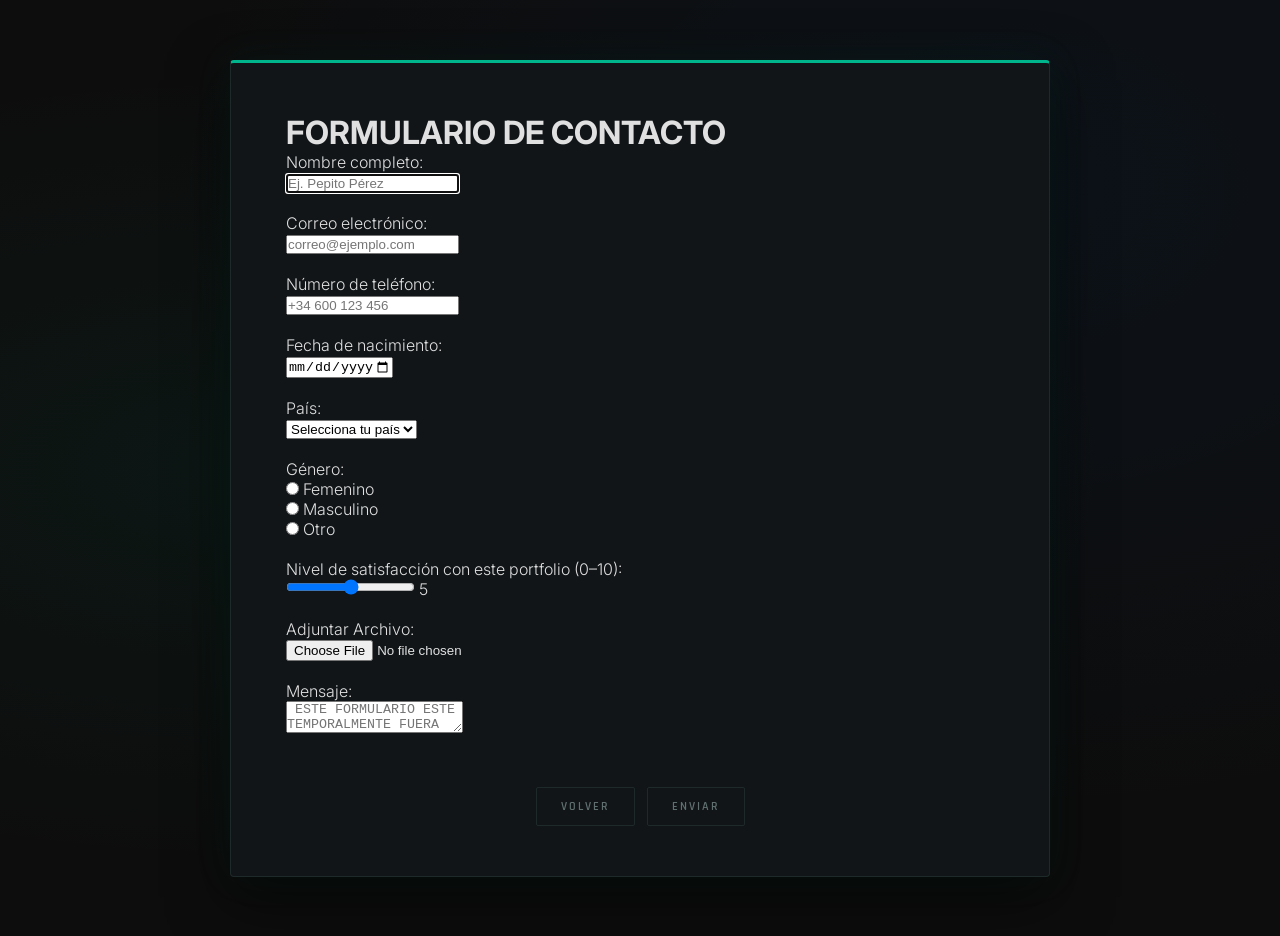
<file: Formulario.html>
<!DOCTYPE html>
<html lang="es">

<head>
    <meta charset="utf-8">
    <meta name="viewport" content="width=device-width, initial-scale=1">
    <title>Formulario de registro de usuario</title>
    <link rel="stylesheet" href="CSS/styles.css">

</head>

<body>
    <div class="container">
        <div class="card presentacion-card">
            <div class="card-content">

                <h1>FORMULARIO DE CONTACTO</h1>


                <div id="registrationForm" class="registrationForm" novalidate>
                    <label for="fullname">Nombre completo:</label><br>
                    <input id="fullname" name="fullname" type="text" required placeholder="Ej. Pepito Pérez" autofocus
                        autocomplete="name" pattern="^[A-Za-zÁÉÍÓÚáéíóúÑñ'\- ]{3,80}$"
                        title="Introduce tu nombre completo."><br><br>


                    <label for="email">Correo electrónico:</label><br>
                    <input id="email" name="email" type="email" required placeholder="correo@ejemplo.com"
                        autocomplete="email"><br><br>


                    <label for="phone">Número de teléfono:</label><br>
                    <input id="phone" name="phone" type="tel" placeholder="+34 600 123 456" autocomplete="tel"
                        pattern="^\+?[0-9 \-]{7,20}$"
                        title="Incluye prefijo opcional + y entre 7 y 20 dígitos/espacios/guiones"><br><br>


                    <label for="dob">Fecha de nacimiento:</label><br>
                    <input id="dob" name="dob" type="date" autocomplete="bday" min="1900-01-01"
                        max="2007-11-05"><br><br>


                    <label for="country">País:</label><br>
                    <select id="country" name="country" required autocomplete="country">
                        <option value="">Selecciona tu país</option>
                        <option value="ES">España</option>
                        <option value="FR">Francia</option>
                        <option value="DE">Alemania</option>
                        <option value="US">Estados Unidos</option>
                        <option value="GB">Reino Unido</option>
                        <option value="MX">México</option>
                        <option value="AR">Argentina</option>
                        <option value="CO">Colombia</option>
                        <option value="CL">Chile</option>
                    </select><br><br>

                    <label>Género:</label><br>
                    <input type="radio" name="gender" value="female" required> Femenino<br>
                    <input type="radio" name="gender" value="male"> Masculino<br>
                    <input type="radio" name="gender" value="other"> Otro<br><br>

                    <label for="satisfaction">Nivel de satisfacción con este portfolio (0–10):</label><br>
                    <input id="satisfaction" name="satisfaction" type="range" min="0" max="10" step="1" value="5">
                    <output id="satValue">5</output><br><br>



                    <label for="archivo">Adjuntar Archivo:</label><br>
                    <input id="archivo" name="archivo" type="file" accept="image/*"><br><br>

                    <form>
                        <label for="mensaje">Mensaje:</label><br>
                        <textarea id="mensaje" name="mensaje"
                            placeholder=" ESTE FORMULARIO ESTE TEMPORALMENTE FUERA DE SERVICIO A LA ESPERA DE PRONFUNDIZAR EN SQL EN GESTION DE BASE DE DATOS"></textarea>
                    </form>
                    <br>
                    <div class="volver-btn-container">
                        <a href="Presentacion.html" class="contact-btn volver-btn">VOLVER</a>
                        <a href="Formulario.html" class="contact-btn volver-btn">ENVIAR</a>
                    </div>
                </div>
            </div>
        </div>
    </div>
</body>

</html>
</file>
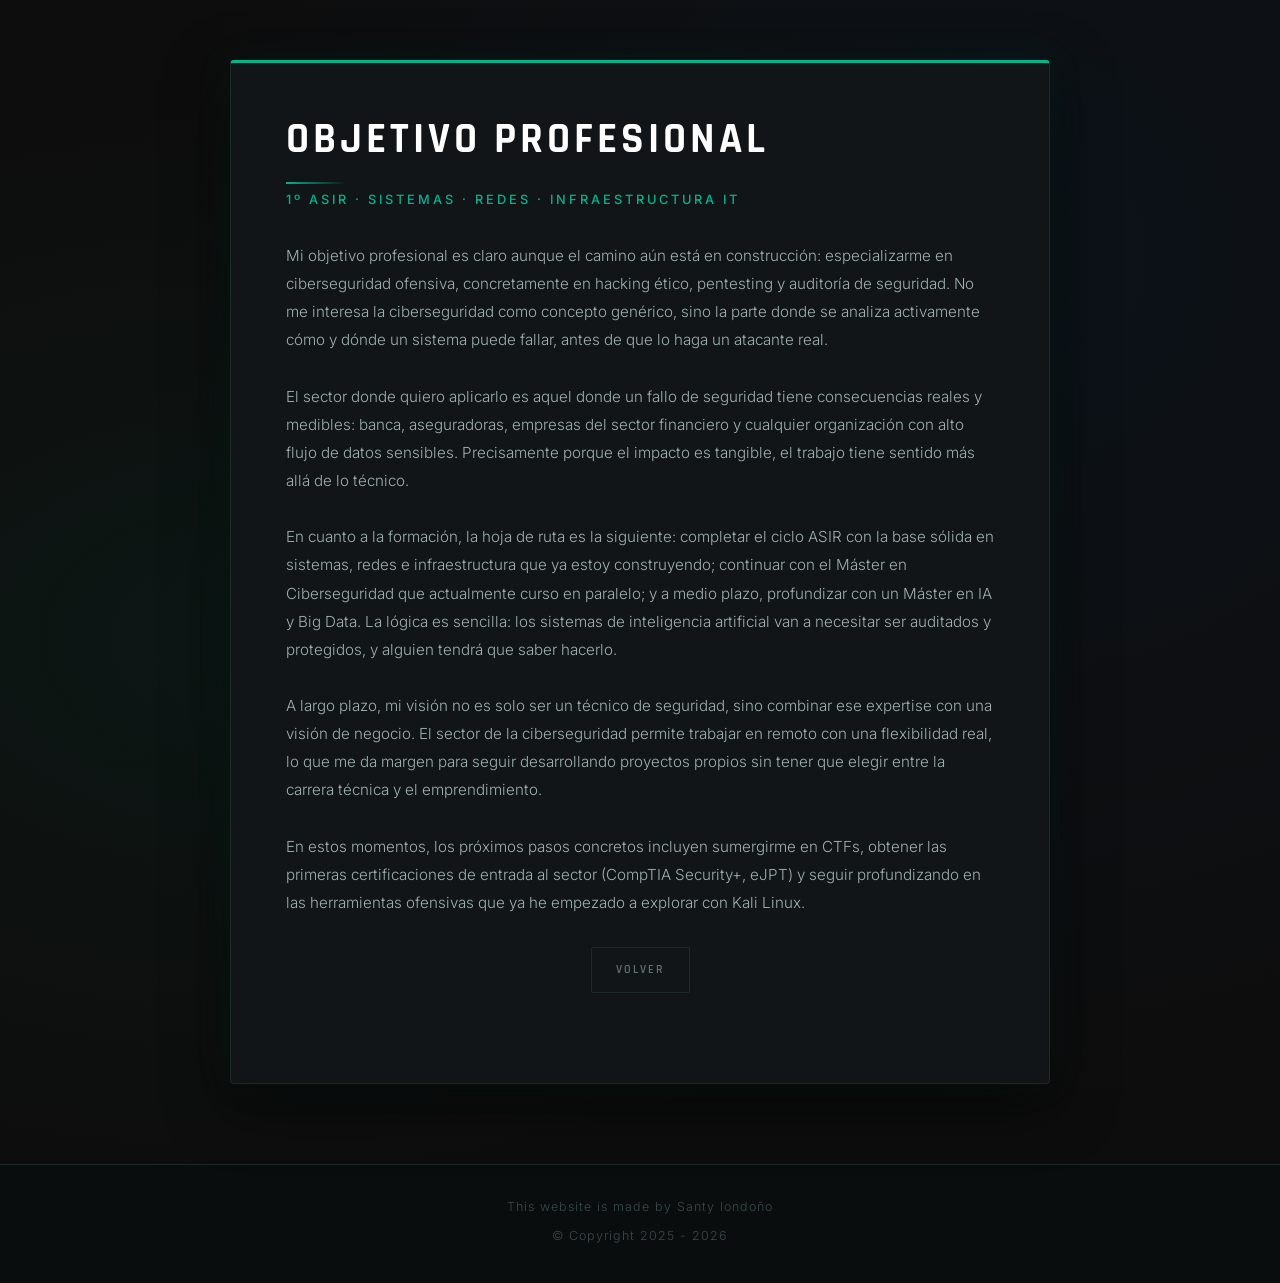
<file: Objetivo_profesional.html>
<!DOCTYPE html>
<html lang="es">

<head>
  <meta charset="UTF-8" />
  <meta name="viewport" content="width=device-width, initial-scale=1.0" />
  <title>Objetivo Profesional</title>
  <link rel="stylesheet" href="CSS/styles.css" />
</head>

<body>
  <main>
    <div class="container">
      <div class="card presentacion-card">
        <div class="card-content">
          <h1 class="name">OBJETIVO PROFESIONAL</h1>
          <p class="description">1º ASIR · Sistemas · Redes · Infraestructura IT</p>
          <article class="text-block">
            Mi objetivo profesional es claro aunque el camino aún está en construcción: especializarme en ciberseguridad
            ofensiva, concretamente en hacking ético, pentesting y auditoría de seguridad. No me interesa la ciberseguridad
            como concepto genérico, sino la parte donde se analiza activamente cómo y dónde un sistema puede fallar, antes
            de que lo haga un atacante real.
            <br><br>
            El sector donde quiero aplicarlo es aquel donde un fallo de seguridad tiene consecuencias reales y medibles:
            banca, aseguradoras, empresas del sector financiero y cualquier organización con alto flujo de datos sensibles.
            Precisamente porque el impacto es tangible, el trabajo tiene sentido más allá de lo técnico.
            <br><br>
            En cuanto a la formación, la hoja de ruta es la siguiente: completar el ciclo ASIR con la base sólida en
            sistemas, redes e infraestructura que ya estoy construyendo; continuar con el Máster en Ciberseguridad que
            actualmente curso en paralelo; y a medio plazo, profundizar con un Máster en IA y Big Data. La lógica es
            sencilla: los sistemas de inteligencia artificial van a necesitar ser auditados y protegidos, y alguien tendrá
            que saber hacerlo.
            <br><br>
            A largo plazo, mi visión no es solo ser un técnico de seguridad, sino combinar ese expertise con una visión de
            negocio. El sector de la ciberseguridad permite trabajar en remoto con una flexibilidad real, lo que me da
            margen para seguir desarrollando proyectos propios sin tener que elegir entre la carrera técnica y el
            emprendimiento.
            <br><br>
            En estos momentos, los próximos pasos concretos incluyen sumergirme en CTFs, obtener las primeras
            certificaciones de entrada al sector (CompTIA Security+, eJPT) y seguir profundizando en las herramientas
            ofensivas que ya he empezado a explorar con Kali Linux.



            <div class="volver-btn-container">
              <a href="Presentacion.html" class="contact-btn volver-btn">VOLVER</a>
            </div>

        </div>
      </div>
    </div>
  </main>
</body>
<br>
<footer id="finalBar">
        <p>This website is made by Santy londoño</p>
        <p>© Copyright 2025 -
            <script>document.write(new Date().getFullYear());</script>
        </p>
    </footer>
</html>
</file>
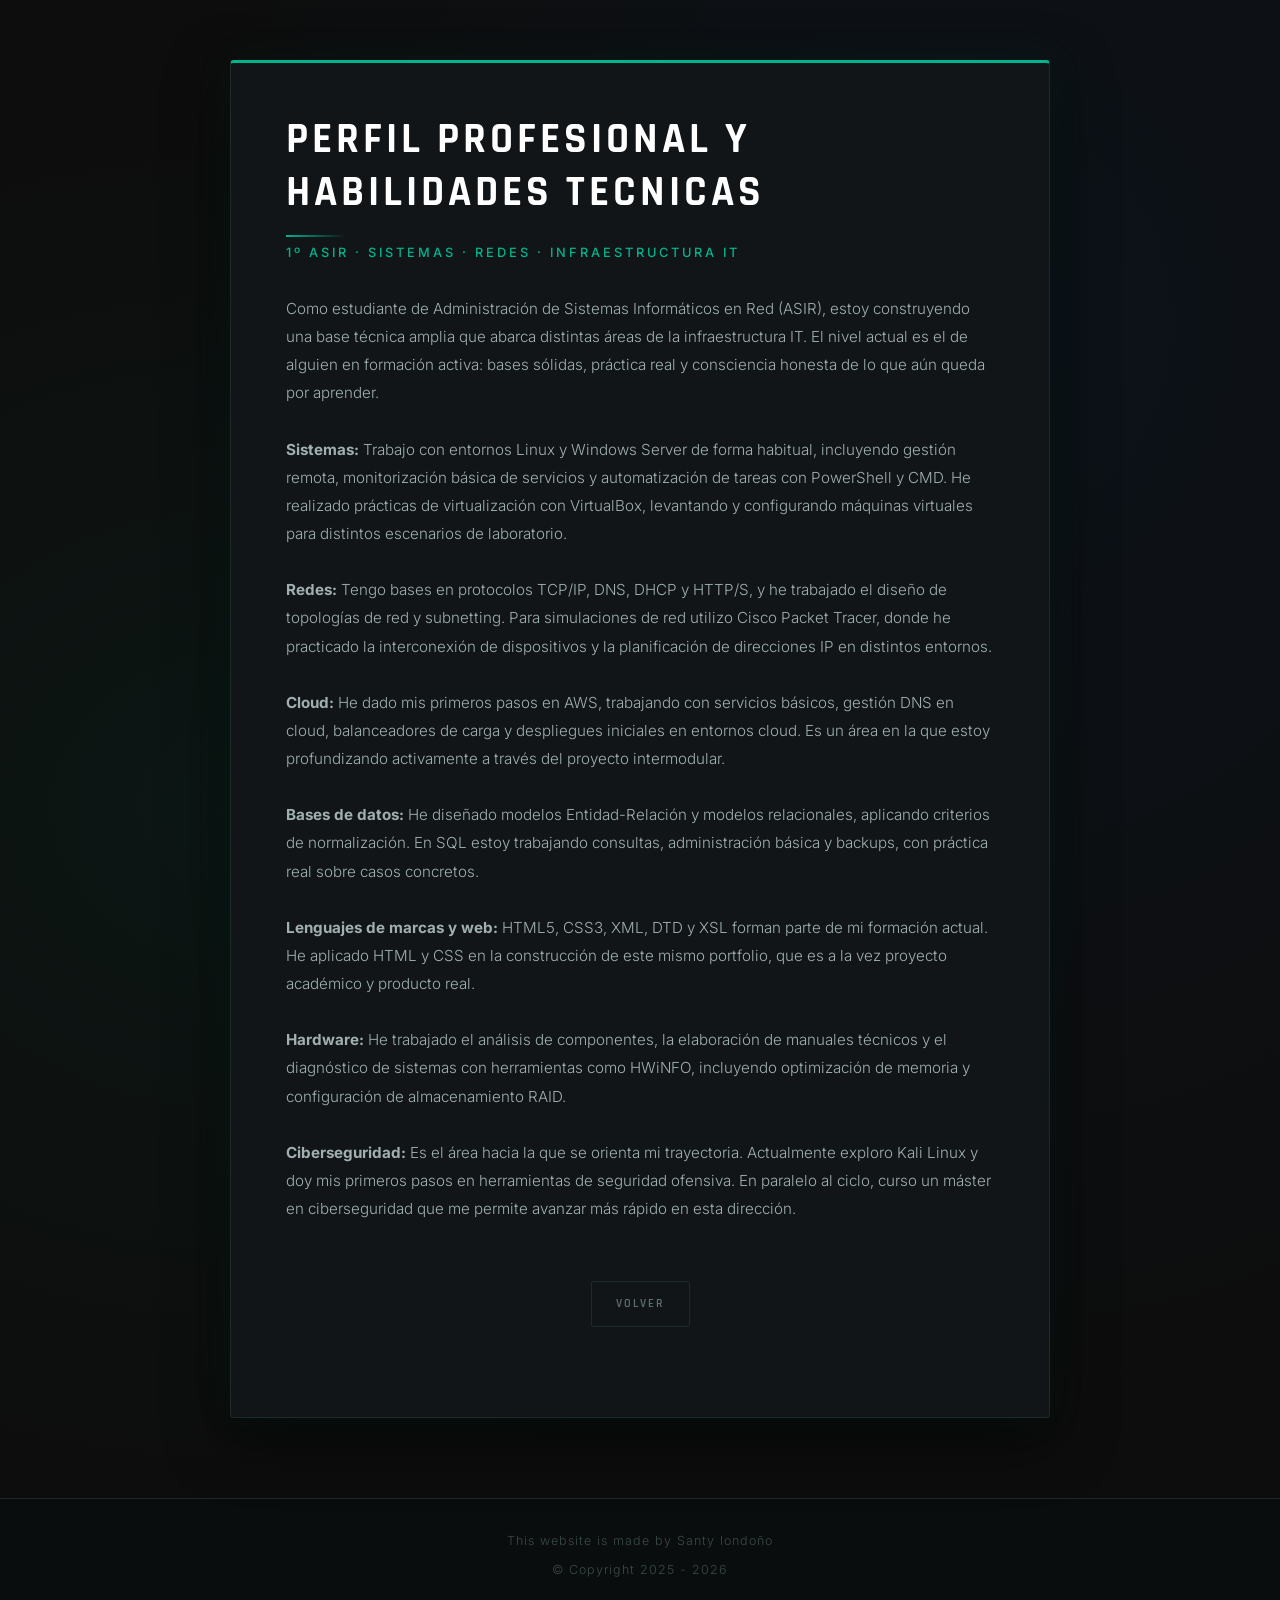
<file: Perfilprofesional.html>
<!DOCTYPE html>
<html lang="es">

<head>
  <meta charset="UTF-8" />
  <meta name="viewport" content="width=device-width, initial-scale=1.0" />
  <title>Presentación</title>
  <link rel="stylesheet" href="CSS/styles.css" />
</head>

<body>
  <main>
    <div class="container">
      <div class="card presentacion-card">
        <div class="card-content">
          <h1 class="name">PERFIL PROFESIONAL Y HABILIDADES TECNICAS</h1>
          <p class="description">1º ASIR · Sistemas · Redes · Infraestructura IT</p>
          <article class="text-block">


            Como estudiante de Administración de Sistemas Informáticos en Red (ASIR), estoy construyendo una base técnica
            amplia que abarca distintas áreas de la infraestructura IT. El nivel actual es el de alguien en formación
            activa: bases sólidas, práctica real y consciencia honesta de lo que aún queda por aprender.
            <br><br>
            <strong>Sistemas:</strong> Trabajo con entornos Linux y Windows Server de forma habitual, incluyendo gestión
            remota, monitorización básica de servicios y automatización de tareas con PowerShell y CMD. He realizado
            prácticas de virtualización con VirtualBox, levantando y configurando máquinas virtuales para distintos
            escenarios de laboratorio.
            <br><br>
            <strong>Redes:</strong> Tengo bases en protocolos TCP/IP, DNS, DHCP y HTTP/S, y he trabajado el diseño de
            topologías de red y subnetting. Para simulaciones de red utilizo Cisco Packet Tracer, donde he practicado la
            interconexión de dispositivos y la planificación de direcciones IP en distintos entornos.
            <br><br>
            <strong>Cloud:</strong> He dado mis primeros pasos en AWS, trabajando con servicios básicos, gestión DNS en
            cloud, balanceadores de carga y despliegues iniciales en entornos cloud. Es un área en la que estoy
            profundizando activamente a través del proyecto intermodular.
            <br><br>
            <strong>Bases de datos:</strong> He diseñado modelos Entidad-Relación y modelos relacionales, aplicando
            criterios de normalización. En SQL estoy trabajando consultas, administración básica y backups, con práctica
            real sobre casos concretos.
            <br><br>
            <strong>Lenguajes de marcas y web:</strong> HTML5, CSS3, XML, DTD y XSL forman parte de mi formación actual.
            He aplicado HTML y CSS en la construcción de este mismo portfolio, que es a la vez proyecto académico y
            producto real.
            <br><br>
            <strong>Hardware:</strong> He trabajado el análisis de componentes, la elaboración de manuales técnicos y el
            diagnóstico de sistemas con herramientas como HWiNFO, incluyendo optimización de memoria y configuración de
            almacenamiento RAID.
            <br><br>
            <strong>Ciberseguridad:</strong> Es el área hacia la que se orienta mi trayectoria. Actualmente exploro Kali
            Linux y doy mis primeros pasos en herramientas de seguridad ofensiva. En paralelo al ciclo, curso un máster
            en ciberseguridad que me permite avanzar más rápido en esta dirección.
            <br><br>
            <div class="volver-btn-container">
              <a href="Presentacion.html" class="contact-btn volver-btn">VOLVER</a>
            </div>

        </div>
      </div>
    </div>
  </main>
</body>
<br>
<footer id="finalBar">
        <p>This website is made by Santy londoño</p>
        <p>© Copyright 2025 -
            <script>document.write(new Date().getFullYear());</script>
        </p>
    </footer>
</html>
</file>
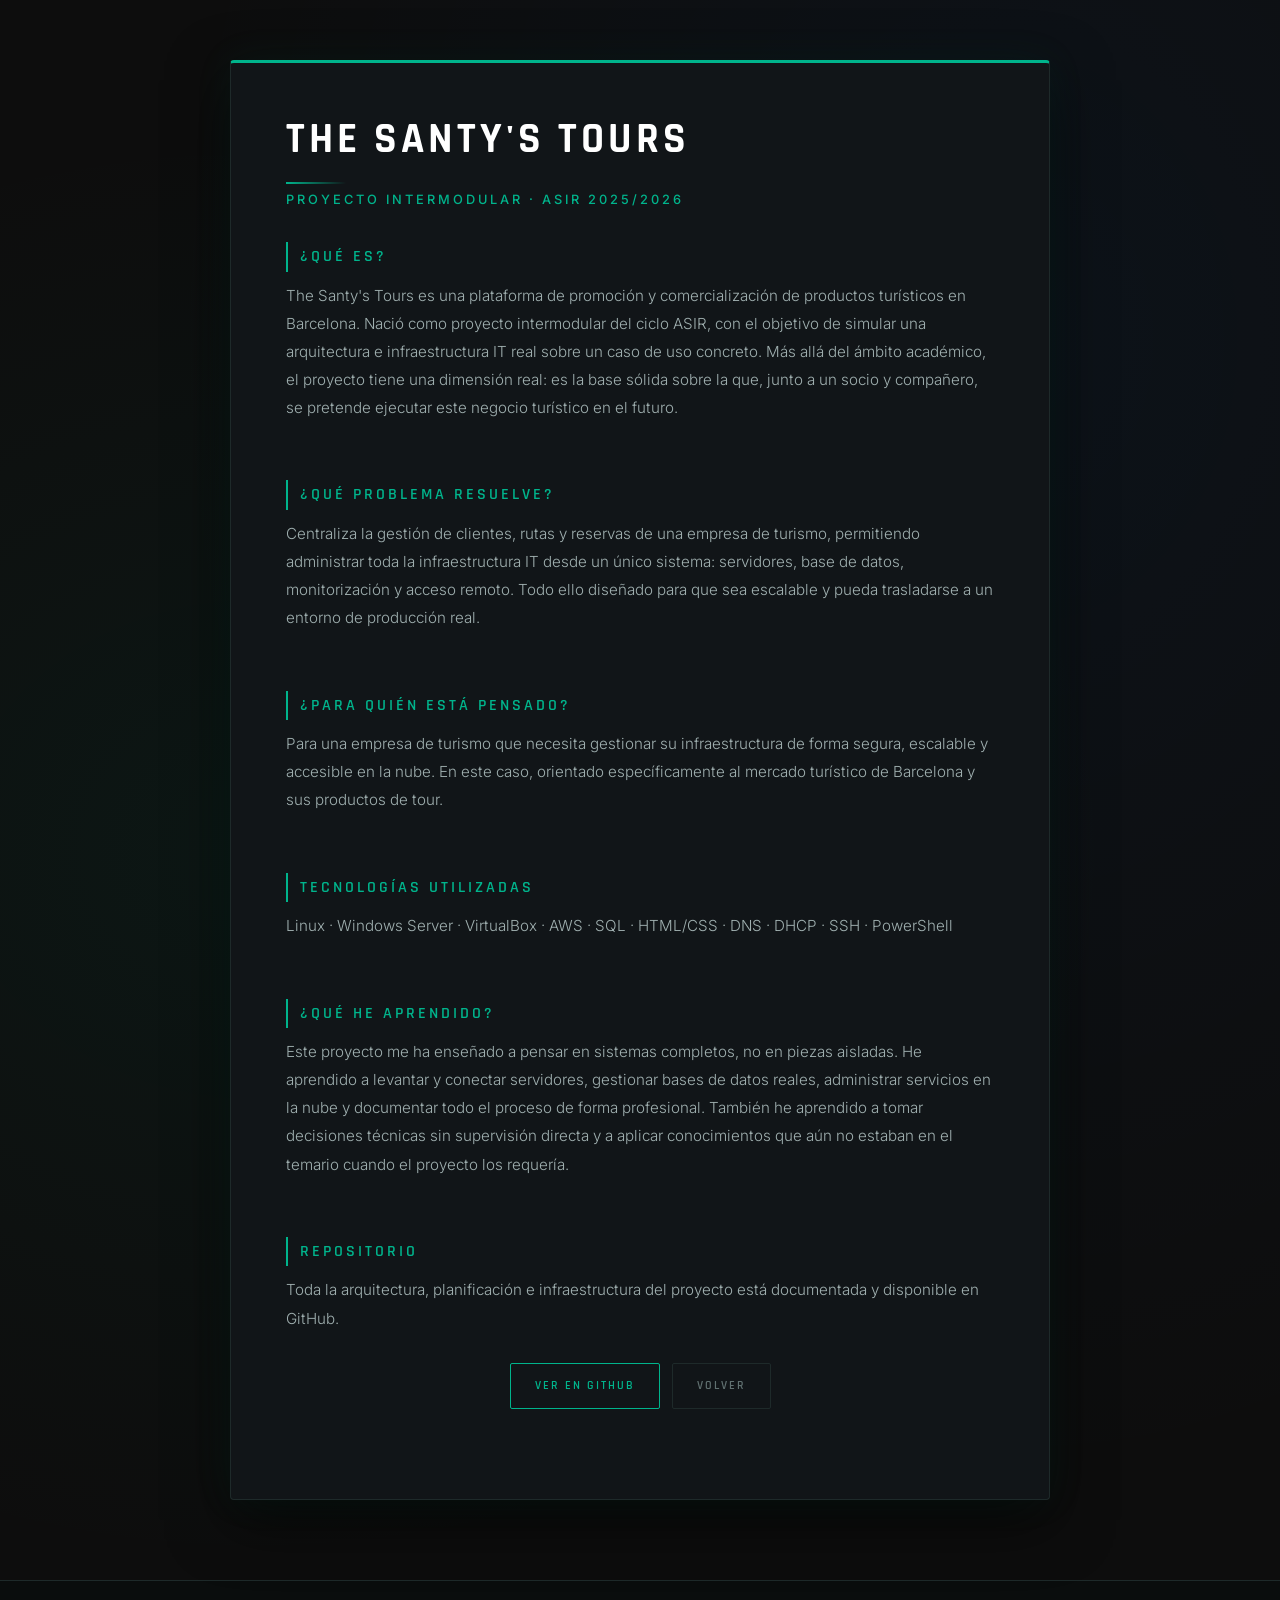
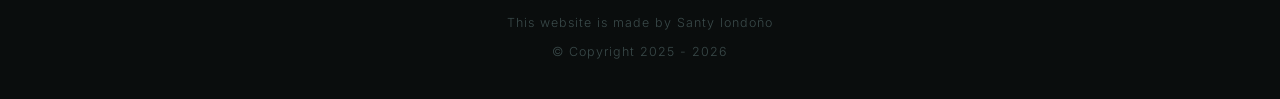
<file: proyecto.html>
<!DOCTYPE html>
<html lang="es">

<head>
  <meta charset="UTF-8" />
  <meta name="viewport" content="width=device-width, initial-scale=1.0" />
  <title>Proyecto - Portfolio Santy Londoño</title>
  <link rel="stylesheet" href="CSS/styles.css" />
</head>

<body>
  <main>
    <div class="container">
      <div class="card presentacion-card">
        <div class="card-content">

          <h1 class="name">THE SANTY'S TOURS</h1>
          <p class="description">Proyecto Intermodular · ASIR 2025/2026</p>

          <article class="text-block">

            <h2>¿Qué es?</h2>
            The Santy's Tours es una plataforma de promoción y comercialización de productos turísticos
            en Barcelona. Nació como proyecto intermodular del ciclo ASIR, con el objetivo de simular
            una arquitectura e infraestructura IT real sobre un caso de uso concreto. Más allá del
            ámbito académico, el proyecto tiene una dimensión real: es la base sólida sobre la que,
            junto a un socio y compañero, se pretende ejecutar este negocio turístico en el futuro.
            <br><br>

            <h2>¿Qué problema resuelve?</h2>
            Centraliza la gestión de clientes, rutas y reservas de una empresa de turismo, permitiendo
            administrar toda la infraestructura IT desde un único sistema: servidores, base de datos,
            monitorización y acceso remoto. Todo ello diseñado para que sea escalable y pueda
            trasladarse a un entorno de producción real.
            <br><br>

            <h2>¿Para quién está pensado?</h2>
            Para una empresa de turismo que necesita gestionar su infraestructura de forma segura,
            escalable y accesible en la nube. En este caso, orientado específicamente al mercado
            turístico de Barcelona y sus productos de tour.
            <br><br>

            <h2>Tecnologías utilizadas</h2>
            Linux · Windows Server · VirtualBox · AWS · SQL · HTML/CSS · DNS · DHCP · SSH · PowerShell
            <br><br>

            <h2>¿Qué he aprendido?</h2>
            Este proyecto me ha enseñado a pensar en sistemas completos, no en piezas aisladas.
            He aprendido a levantar y conectar servidores, gestionar bases de datos reales, administrar
            servicios en la nube y documentar todo el proceso de forma profesional. También he aprendido
            a tomar decisiones técnicas sin supervisión directa y a aplicar conocimientos que aún no
            estaban en el temario cuando el proyecto los requería.
            <br><br>

            <h2>Repositorio</h2>
            <p>Toda la arquitectura, planificación e infraestructura del proyecto está documentada y disponible en GitHub.</p>
            
            <div class="volver-btn-container">
              <a href="https://github.com/santtty94/The-Santys-Tour-s" target="_blank" class="contact-btn">VER EN GITHUB</a>
              <a href="Presentacion.html" class="contact-btn volver-btn">VOLVER</a>
            </div>

          </article>

        </div>
      </div>
    </div>
  </main>
</body>

<br>
<footer id="finalBar">
  <p>This website is made by Santy londoño</p>
  <p>© Copyright 2025 -
    <script>document.write(new Date().getFullYear());</script>
  </p>
</footer>

</html>
</file>
<file: CSS/styles.css>
@import url('https://fonts.googleapis.com/css2?family=Rajdhani:wght@400;500;600;700&family=Inter:wght@300;400;500&display=swap');

* {
  margin: 0;
  padding: 0;
  box-sizing: border-box;
}

body {
  background-color: #0d0d0d;
  background-image: 
    radial-gradient(ellipse at 20% 50%, rgba(0, 180, 140, 0.06) 0%, transparent 60%),
    radial-gradient(ellipse at 80% 20%, rgba(0, 120, 255, 0.05) 0%, transparent 60%);
  color: #e0e0e0;
  font-family: 'Inter', sans-serif;
  font-weight: 300;
  min-height: 100vh;
}

.container {
  display: flex;
  justify-content: center;
  align-items: center;
  min-height: 100vh;
  padding: 60px 20px;
}

.card {
  background: #111518;
  border: 1px solid #1e2a2a;
  border-top: 3px solid #00b48c;
  border-radius: 4px;
  width: 100%;
  max-width: 820px;
  box-shadow: 
    0 0 40px rgba(0, 180, 140, 0.07),
    0 20px 60px rgba(0, 0, 0, 0.6);
  transition: box-shadow 0.3s ease;
}

.card:hover {
  box-shadow: 
    0 0 60px rgba(0, 180, 140, 0.12),
    0 20px 60px rgba(0, 0, 0, 0.7);
}

.card-content {
  padding: 50px 55px;
}

.name {
  font-family: 'Rajdhani', sans-serif;
  font-size: 2.6rem;
  font-weight: 700;
  letter-spacing: 4px;
  color: #ffffff;
  text-transform: uppercase;
  margin-bottom: 8px;
  position: relative;
  padding-bottom: 18px;
}

.name::after {
  content: '';
  position: absolute;
  bottom: 0;
  left: 0;
  width: 60px;
  height: 2px;
  background: linear-gradient(90deg, #00b48c, transparent);
}

.description {
  font-size: 0.8rem;
  letter-spacing: 3px;
  text-transform: uppercase;
  color: #00b48c;
  margin-bottom: 35px;
  font-weight: 500;
}

.Foto1 {
  float: right;
  width: 220px;
  margin: 0 0 20px 30px;
  object-fit: cover;
  border-radius: 4px;
  border: 1px solid #1e2a2a;
  filter: grayscale(20%);
  box-shadow: 0 0 25px rgba(0, 180, 140, 0.15);
}

@media (max-width: 600px) {
  .Foto1 {
    float: none;
    width: 100%;
    margin: 0 0 20px 0;
  }
}

.text-block {
  font-size: 0.95rem;
  line-height: 1.85;
  color: #a0b0b0;
  margin-bottom: 40px;
}

.text-block h2 {
  font-family: 'Rajdhani', sans-serif;
  font-size: 1rem;
  font-weight: 600;
  letter-spacing: 3px;
  text-transform: uppercase;
  color: #00b48c;
  margin: 30px 0 10px 0;
  padding-left: 12px;
  border-left: 2px solid #00b48c;
}

.text-block p {
  color: #a0b0b0;
  margin-bottom: 8px;
}

.volver-btn-container {
  display: flex;
  flex-wrap: wrap;
  gap: 12px;
  margin-top: 30px;
  justify-content: center;
  align-items: center;
}

.contact-btn {
  display: inline-block;
  padding: 11px 24px;
  font-family: 'Rajdhani', sans-serif;
  font-size: 0.75rem;
  font-weight: 600;
  letter-spacing: 2px;
  text-transform: uppercase;
  text-decoration: none;
  color: #00b48c;
  border: 1px solid #00b48c;
  border-radius: 2px;
  background: transparent;
  transition: all 0.25s ease;
  position: relative;
  overflow: hidden;
}

.contact-btn::before {
  content: '';
  position: absolute;
  top: 0;
  left: -100%;
  width: 100%;
  height: 100%;
  background: rgba(0, 180, 140, 0.08);
  transition: left 0.25s ease;
}

.contact-btn:hover::before {
  left: 0;
}

.contact-btn:hover {
  color: #ffffff;
  border-color: #00d4a8;
  box-shadow: 0 0 15px rgba(0, 180, 140, 0.2);
}

.volver-btn {
  color: #607070;
  border-color: #1e2a2a;
}

.volver-btn:hover {
  color: #ffffff;
  border-color: #00b48c;
  box-shadow: 0 0 15px rgba(0, 180, 140, 0.15);
}

.RAID5,
.ER {
  display: block;
  max-width: 100%;
  height: auto;
  margin: 16px auto;
  border: 1px solid #1e2a2a;
  border-radius: 4px;
  box-shadow: 0 0 20px rgba(0, 180, 140, 0.1);
}

.index-header {
  display: flex;
  align-items: center;
  justify-content: space-between;
  gap: 24px;
}

.foto-thumb {
  width: 110px;
  height: 110px;
  flex-shrink: 0;
  object-fit: cover;
  border-radius: 50%;
  border: 2px solid #00b48c;
  box-shadow: 0 0 20px rgba(0, 180, 140, 0.2);
  filter: grayscale(20%);
}

@media (max-width: 600px) {
  .index-header {
    flex-direction: column-reverse;
    align-items: flex-start;
  }
}

.ig-video {
  display: flex;
  justify-content: center;
  margin: 30px auto;
  max-width: 50%;
}

.phone-link {
  color: inherit;
  text-decoration: none;
  transition: color 0.2s ease;
}

.phone-link:hover {
  color: #ffffff;
  cursor: pointer;
}

#finalBar {
  background: #0a0d0d;
  border-top: 1px solid #1e2a2a;
  text-align: center;
  padding: 30px 20px;
  font-size: 0.78rem;
  color: #3a4a4a;
  letter-spacing: 1px;
  line-height: 2;
}

#finalBar p {
  margin-bottom: 4px;
}

@media (max-width: 600px) {
  .card-content {
    padding: 30px 25px;
  }

  .name {
    font-size: 1.8rem;
    letter-spacing: 2px;
  }

  .volver-btn-container {
    flex-direction: column;
  }

  .contact-btn {
    text-align: center;
  }
}
</file>
